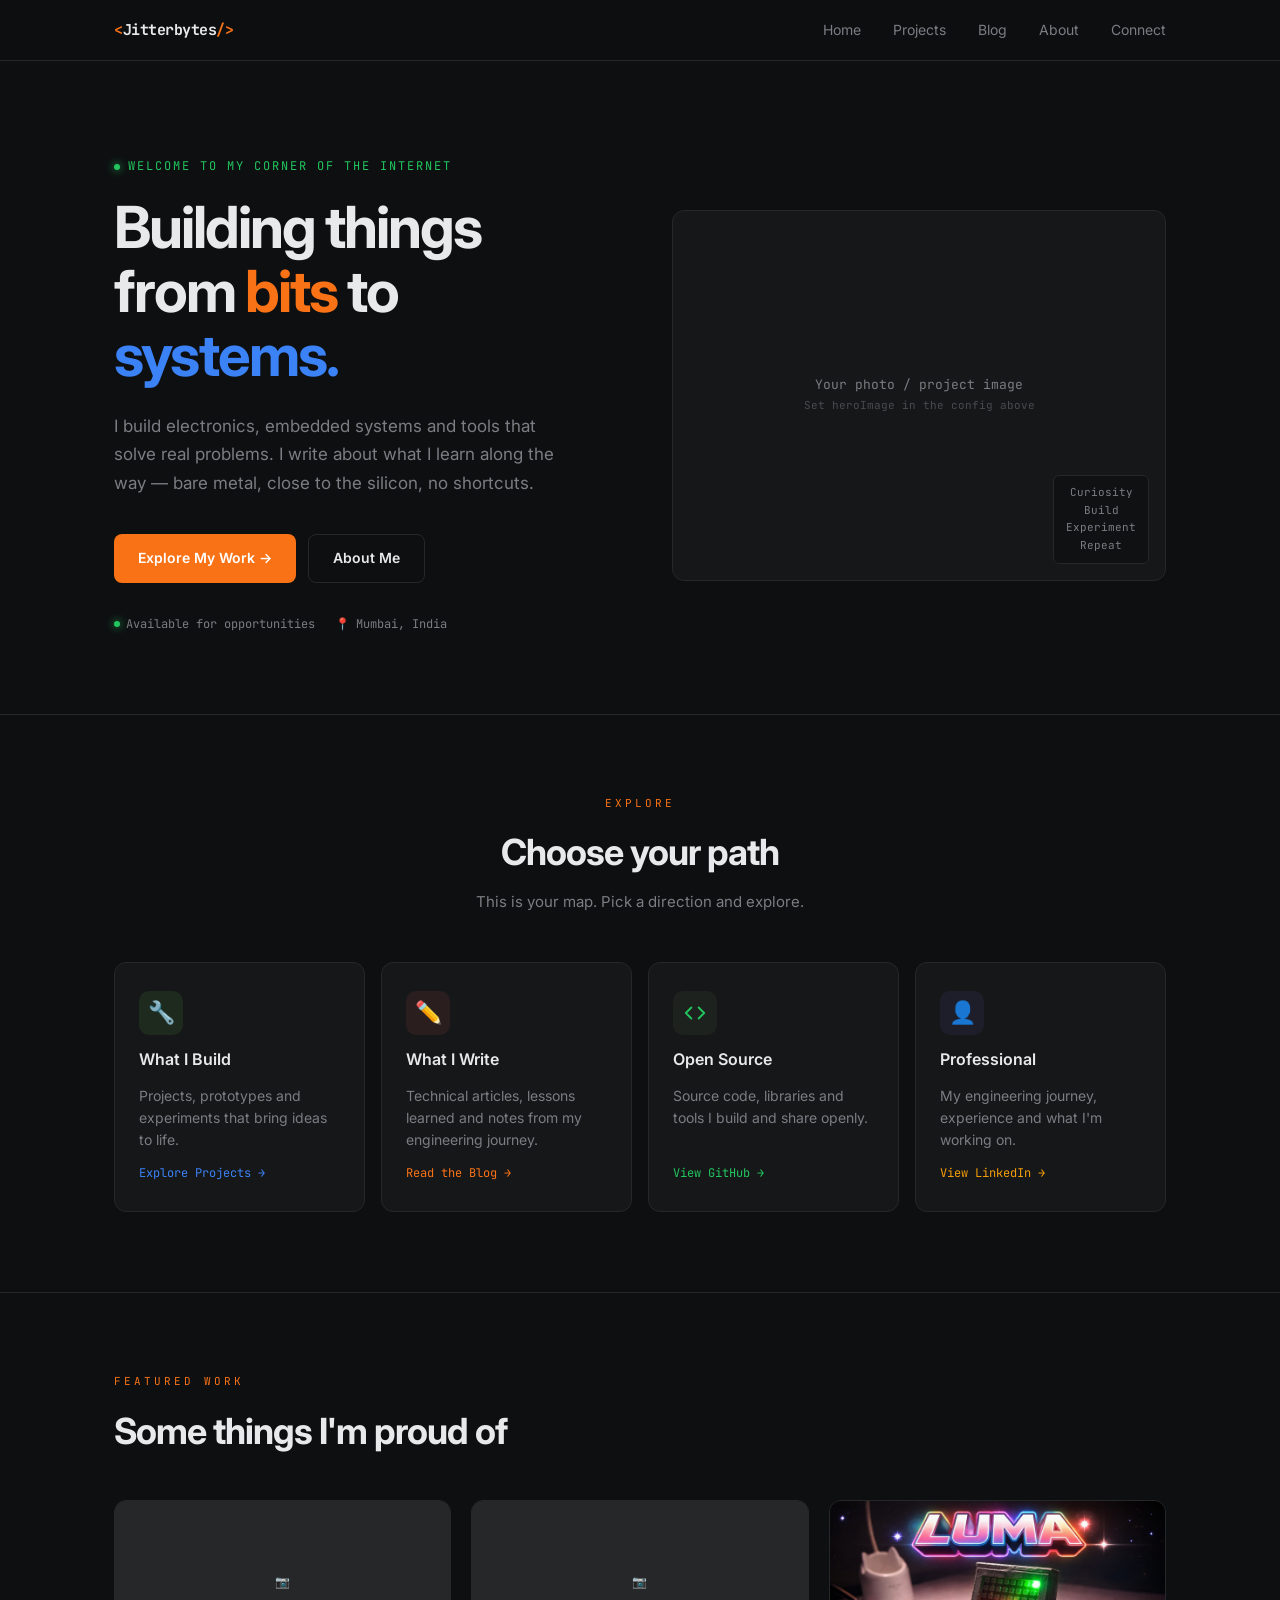
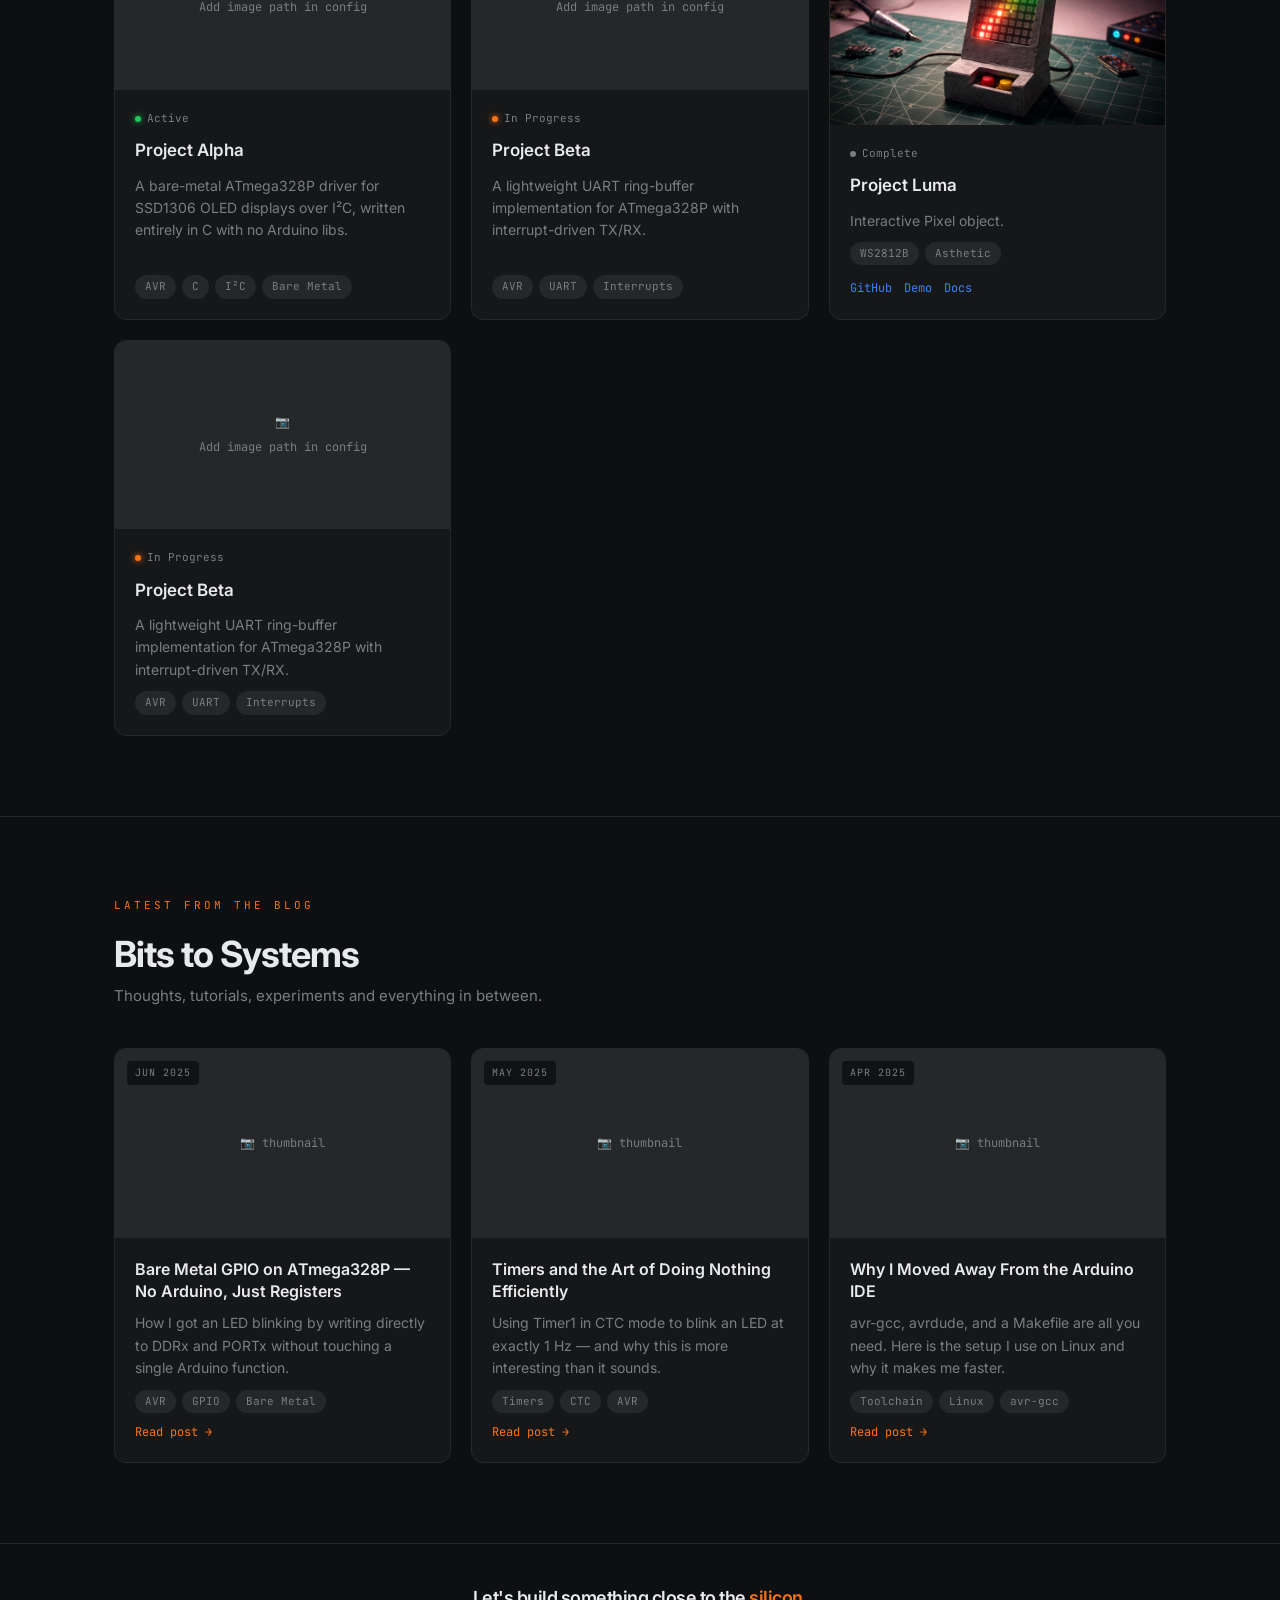
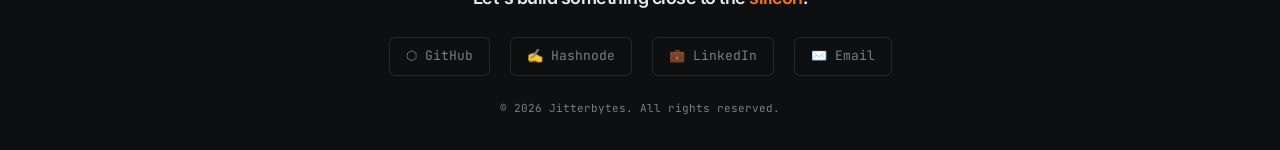
<file: index.html>
<!DOCTYPE html>
<html lang="en">
<head>
<meta charset="UTF-8">
<meta name="viewport" content="width=device-width, initial-scale=1.0">
<title>Portfolio</title>
<link rel="preconnect" href="https://fonts.googleapis.com">
<link rel="preconnect" href="https://fonts.gstatic.com" crossorigin>
<link href="https://fonts.googleapis.com/css2?family=Inter:wght@300;400;500;600;700&family=JetBrains+Mono:wght@400;700&display=swap" rel="stylesheet">
<style>
  /* ============================================================
     DESIGN TOKENS — colors, type, spacing
     ============================================================ */
  :root {
    --bg:        #0e0f11;
    --surface:   #161719;
    --border:    #252729;
    --text:      #e8e9ea;
    --muted:     #7a7d82;
    --accent:    #f97316;   /* orange — matches "bits to systems" brand */
    --accent2:   #3b82f6;   /* blue for secondary accents */
    --green:     #22c55e;
    --font-head: 'Inter', sans-serif;
    --font-mono: 'JetBrains Mono', monospace;
    --radius:    8px;
    --max:       1100px;
  }

  *, *::before, *::after { box-sizing: border-box; margin: 0; padding: 0; }

  html { scroll-behavior: smooth; }

  body {
    background: var(--bg);
    color: var(--text);
    font-family: var(--font-head);
    font-size: 16px;
    line-height: 1.6;
    -webkit-font-smoothing: antialiased;
  }

  a { color: inherit; text-decoration: none; }
  img { display: block; max-width: 100%; border-radius: var(--radius); }

  /* ---- LAYOUT ---- */
  .container { max-width: var(--max); margin: 0 auto; padding: 0 24px; }

  /* ---- NAV ---- */
  nav {
    position: sticky; top: 0; z-index: 100;
    background: rgba(14,15,17,0.85);
    backdrop-filter: blur(12px);
    border-bottom: 1px solid var(--border);
  }
  .nav-inner {
    display: flex; align-items: center; justify-content: space-between;
    max-width: var(--max); margin: 0 auto; padding: 0 24px; height: 60px;
  }
  .nav-logo {
    font-family: var(--font-mono);
    font-size: 15px; font-weight: 700;
    color: var(--text);
    letter-spacing: -0.5px;
  }
  .nav-logo span { color: var(--accent); }
  .nav-links { display: flex; gap: 32px; }
  .nav-links a {
    font-size: 14px; color: var(--muted);
    transition: color .2s;
  }
  .nav-links a:hover { color: var(--text); }

  /* ---- HERO ---- */
  .hero {
    padding: 96px 0 80px;
    border-bottom: 1px solid var(--border);
  }
  .hero-inner {
    display: grid;
    grid-template-columns: 1fr 1fr;
    gap: 64px;
    align-items: center;
    max-width: var(--max); margin: 0 auto; padding: 0 24px;
  }
  .hero-eyebrow {
    font-family: var(--font-mono);
    font-size: 12px; color: var(--green);
    letter-spacing: 2px; text-transform: uppercase;
    display: flex; align-items: center; gap: 8px;
    margin-bottom: 20px;
  }
  .hero-eyebrow::before {
    content: ''; width: 6px; height: 6px;
    background: var(--green); border-radius: 50%;
    display: inline-block;
    box-shadow: 0 0 8px var(--green);
  }
  .hero h1 {
    font-size: clamp(36px, 5vw, 58px);
    font-weight: 700;
    line-height: 1.1;
    letter-spacing: -2px;
    margin-bottom: 24px;
  }
  .hero h1 .accent-orange { color: var(--accent); }
  .hero h1 .accent-blue   { color: var(--accent2); }
  .hero-bio {
    font-size: 17px; color: var(--muted);
    line-height: 1.7; margin-bottom: 36px;
    max-width: 460px;
  }
  .hero-actions { display: flex; gap: 12px; flex-wrap: wrap; margin-bottom: 32px; }
  .btn {
    display: inline-flex; align-items: center; gap: 8px;
    padding: 12px 24px; border-radius: var(--radius);
    font-family: var(--font-head); font-size: 14px; font-weight: 600;
    cursor: pointer; transition: all .2s;
    border: none;
  }
  .btn-primary {
    background: var(--accent); color: #fff;
  }
  .btn-primary:hover { background: #ea6c10; transform: translateY(-1px); }
  .btn-ghost {
    background: transparent; color: var(--text);
    border: 1px solid var(--border);
  }
  .btn-ghost:hover { border-color: var(--muted); background: var(--surface); }
  .hero-meta {
    font-family: var(--font-mono); font-size: 12px;
    color: var(--muted); display: flex; gap: 20px;
  }
  .hero-meta span { display: flex; align-items: center; gap: 6px; }
  .dot-status {
    width: 6px; height: 6px; border-radius: 50%;
    background: var(--green); box-shadow: 0 0 8px var(--green);
    display: inline-block;
  }

  /* hero image side */
  .hero-image-side {
    position: relative;
    display: flex; justify-content: center; align-items: center;
  }
  .hero-image-frame {
    width: 100%; aspect-ratio: 4/3;
    background: var(--surface);
    border: 1px solid var(--border);
    border-radius: 12px;
    display: flex; flex-direction: column;
    align-items: center; justify-content: center;
    color: var(--muted);
    font-family: var(--font-mono); font-size: 13px;
    text-align: center; gap: 12px;
    position: relative; overflow: hidden;
  }
  .hero-image-frame img {
    width: 100%; height: 100%; object-fit: cover;
    border-radius: 12px;
  }
  .hero-image-frame .placeholder-text { position: absolute; }
  .hero-image-frame img + .placeholder-text { display: none; }
  .circuit-tag {
    position: absolute; bottom: 16px; right: 16px;
    background: rgba(14,15,17,0.8);
    border: 1px solid var(--border);
    border-radius: 6px; padding: 8px 12px;
    font-family: var(--font-mono); font-size: 11px;
    color: var(--muted); line-height: 1.6;
  }

  /* ---- SECTION HELPERS ---- */
  section { padding: 80px 0; border-bottom: 1px solid var(--border); }
  .section-eyebrow {
    font-family: var(--font-mono); font-size: 11px;
    letter-spacing: 3px; text-transform: uppercase;
    color: var(--accent); margin-bottom: 12px;
  }
  .section-title {
    font-size: clamp(24px, 3vw, 36px);
    font-weight: 700; letter-spacing: -1px;
    margin-bottom: 8px;
  }
  .section-sub {
    font-size: 15px; color: var(--muted); margin-bottom: 48px;
  }

  /* ---- PATHS GRID ---- */
  .paths-grid {
    display: grid;
    grid-template-columns: repeat(auto-fit, minmax(220px, 1fr));
    gap: 16px;
  }
  .path-card {
    background: var(--surface);
    border: 1px solid var(--border);
    border-radius: 12px; padding: 28px 24px;
    transition: border-color .2s, transform .2s;
    display: flex; flex-direction: column; gap: 12px;
  }
  .path-card:hover {
    border-color: var(--accent);
    transform: translateY(-2px);
  }
  .path-icon {
    width: 44px; height: 44px; border-radius: 10px;
    display: flex; align-items: center; justify-content: center;
    font-size: 22px;
  }
  .path-card h3 { font-size: 16px; font-weight: 600; }
  .path-card p { font-size: 14px; color: var(--muted); line-height: 1.6; flex: 1; }
  .path-link {
    font-family: var(--font-mono); font-size: 12px;
    display: flex; align-items: center; gap: 6px;
    transition: gap .2s;
  }
  .path-link:hover { gap: 10px; }

  /* ---- PROJECTS ---- */
  .projects-grid {
    display: grid;
    grid-template-columns: repeat(auto-fill, minmax(300px, 1fr));
    gap: 20px;
  }
  .project-card {
    background: var(--surface);
    border: 1px solid var(--border);
    border-radius: 12px; overflow: hidden;
    transition: border-color .2s, transform .2s;
    display: flex; flex-direction: column;
  }
  .project-card:hover {
    border-color: var(--accent2);
    transform: translateY(-2px);
  }
  .project-img {
    width: 100%; aspect-ratio: 16/9;
    background: var(--border);
    object-fit: cover;
    display: flex; align-items: center; justify-content: center;
    font-family: var(--font-mono); font-size: 12px; color: var(--muted);
    position: relative;
  }
  .project-img img {
    width: 100%; height: 100%; object-fit: cover; border-radius: 0;
  }
  .project-img .img-placeholder {
    position: absolute;
    display: flex; flex-direction: column; align-items: center; gap: 6px;
  }
  .project-img img + .img-placeholder { display: none; }
  .project-body { padding: 20px; flex: 1; display: flex; flex-direction: column; gap: 10px; }
  .project-status {
    font-family: var(--font-mono); font-size: 11px;
    display: flex; align-items: center; gap: 6px;
  }
  .status-dot { width: 6px; height: 6px; border-radius: 50%; display: inline-block; }
  .status-dot.active  { background: var(--green); box-shadow: 0 0 6px var(--green); }
  .status-dot.wip     { background: var(--accent); box-shadow: 0 0 6px var(--accent); }
  .status-dot.done    { background: var(--muted); }
  .project-body h3 { font-size: 17px; font-weight: 600; }
  .project-body p { font-size: 14px; color: var(--muted); line-height: 1.6; flex: 1; }
  .project-tags { display: flex; flex-wrap: wrap; gap: 6px; }
  .tag {
    font-family: var(--font-mono); font-size: 11px;
    background: var(--border); color: var(--muted);
    padding: 3px 10px; border-radius: 999px;
  }
  .project-links { display: flex; gap: 12px; padding-top: 4px; }
  .project-links a {
    font-family: var(--font-mono); font-size: 12px;
    color: var(--accent2);
    display: flex; align-items: center; gap: 4px;
    transition: color .15s;
  }
  .project-links a:hover { color: var(--text); }

  /* ---- BLOG ---- */
  .blog-grid {
    display: grid;
    grid-template-columns: repeat(auto-fill, minmax(280px, 1fr));
    gap: 20px;
  }
  .blog-card {
    background: var(--surface);
    border: 1px solid var(--border);
    border-radius: 12px; overflow: hidden;
    transition: border-color .2s, transform .2s;
    display: flex; flex-direction: column;
  }
  .blog-card:hover { border-color: var(--accent); transform: translateY(-2px); }
  .blog-thumb {
    width: 100%; aspect-ratio: 16/9;
    background: var(--border);
    object-fit: cover;
    position: relative;
    display: flex; align-items: center; justify-content: center;
  }
  .blog-thumb img { width: 100%; height: 100%; object-fit: cover; border-radius: 0; }
  .blog-thumb .thumb-placeholder {
    position: absolute;
    font-family: var(--font-mono); font-size: 12px; color: var(--muted);
  }
  .blog-thumb img + .thumb-placeholder { display: none; }
  .blog-date {
    position: absolute; top: 12px; left: 12px;
    background: rgba(14,15,17,0.85);
    border-radius: 4px; padding: 4px 8px;
    font-family: var(--font-mono); font-size: 10px; color: var(--muted);
    text-transform: uppercase; letter-spacing: 1px;
  }
  .blog-body { padding: 20px; flex: 1; display: flex; flex-direction: column; gap: 10px; }
  .blog-body h3 { font-size: 16px; font-weight: 600; line-height: 1.4; }
  .blog-body p { font-size: 14px; color: var(--muted); line-height: 1.6; flex: 1; }
  .blog-tags { display: flex; flex-wrap: wrap; gap: 6px; }
  .read-link {
    font-family: var(--font-mono); font-size: 12px;
    color: var(--accent);
    display: flex; align-items: center; gap: 6px;
    transition: gap .15s;
    width: fit-content;
  }
  .read-link:hover { gap: 10px; }

  /* ---- FOOTER ---- */
  footer {
    padding: 40px 0 32px;
  }
  .footer-inner {
    max-width: var(--max); margin: 0 auto; padding: 0 24px;
    display: flex; flex-direction: column; gap: 24px; align-items: center;
    text-align: center;
  }
  .footer-tagline { font-size: 18px; font-weight: 600; letter-spacing: -0.5px; }
  .footer-tagline span { color: var(--accent); }
  .social-links { display: flex; gap: 20px; flex-wrap: wrap; justify-content: center; }
  .social-links a {
    font-family: var(--font-mono); font-size: 13px;
    color: var(--muted);
    display: flex; align-items: center; gap: 8px;
    transition: color .2s;
    padding: 8px 16px; border: 1px solid var(--border);
    border-radius: 6px;
  }
  .social-links a:hover { color: var(--text); border-color: var(--muted); }
  .footer-copy { font-family: var(--font-mono); font-size: 11px; color: var(--muted); }

  /* ---- RESPONSIVE ---- */
  @media (max-width: 720px) {
    .hero-inner { grid-template-columns: 1fr; gap: 40px; }
    .hero-image-side { order: -1; }
    .hero-image-frame { aspect-ratio: 3/2; }
    .nav-links { gap: 18px; }
  }
  @media (max-width: 480px) {
    .nav-links { display: none; }
    .hero { padding: 60px 0 48px; }
  }

  /* ---- SECTION HEADER ROW ---- */
  .section-header {
    display: flex; align-items: flex-end; justify-content: space-between;
    margin-bottom: 40px; flex-wrap: wrap; gap: 16px;
  }
  .section-header-left .section-title { margin-bottom: 0; }
  .view-all {
    font-family: var(--font-mono); font-size: 12px;
    color: var(--accent2);
    display: flex; align-items: center; gap: 6px;
    transition: gap .15s; white-space: nowrap;
  }
  .view-all:hover { gap: 10px; }
</style>
</head>
<body>

<!-- ================================================================
     ✏️  EDIT YOUR CONTENT HERE — Everything between the CONFIG
         comment markers is what you change. The design stays below.
     ================================================================ -->
<script>
// ================================================================
//  ✏️  YOUR PERSONAL CONTENT — Edit freely below this line
// ================================================================
const SITE = {

  // --- YOUR NAME & TAGLINE ---
  name: "Jitterbytes",          // displayed in nav logo
  headline: ["Building things", "from", "bits", "to", "systems."],
  // ↑ structure: [line1, filler, orange-word, filler, blue-word]

  status: "Available for opportunities",
  location: "Mumbai, India",

  bio: `I build electronics, embedded systems and tools that solve
real problems. I write about what I learn along the way — bare metal,
close to the silicon, no shortcuts.`,

  // --- NAVIGATION LINKS ---
  // label: what shows in the menu | href: where it goes
  navLinks: [
    { label: "Home",     href: "#home" },
    { label: "Projects", href: "#projects" },
    { label: "Blog",     href: "#blog" },
    { label: "About",    href: "#about" },
    { label: "Connect",  href: "#connect" },
  ],

  // --- HERO BUTTONS ---
  heroCTA: { label: "Explore My Work →", href: "#projects" },
  heroSecondary: { label: "About Me", href: "#about" },

  // --- HERO IMAGE ---
  // Set heroImage to a URL or a path like "images/my-photo.jpg"
  // If you leave it blank (""), a placeholder box shows instead.
  heroImage: "",

  // Text shown inside the hero card bottom-right
  heroCardLines: ["Curiosity", "Build", "Experiment", "Repeat"],

  // --- "CHOOSE YOUR PATH" CARDS ---
  // icon: any emoji | color: background hex | linkColor: text color of the link
  paths: [
    {
      icon: "🔧",
      iconBg: "#1e2a1e",
      title: "What I Build",
      desc: "Projects, prototypes and experiments that bring ideas to life.",
      linkLabel: "Explore Projects →",
      href: "#projects",
      linkColor: "var(--accent2)",
    },
    {
      icon: "✏️",
      iconBg: "#2a1e1e",
      title: "What I Write",
      desc: "Technical articles, lessons learned and notes from my engineering journey.",
      linkLabel: "Read the Blog →",
      href: "#blog",
      linkColor: "var(--accent)",
    },
    {
      icon: `<svg width="22" height="22" viewBox="0 0 24 24" fill="none" stroke="var(--green)" stroke-width="2" stroke-linecap="round" stroke-linejoin="round"><polyline points="16 18 22 12 16 6"/><polyline points="8 6 2 12 8 18"/></svg>`,
      iconBg: "#1e221e",
      title: "Open Source",
      desc: "Source code, libraries and tools I build and share openly.",
      linkLabel: "View GitHub →",
      href: "#",         // ← replace with your GitHub URL
      linkColor: "var(--green)",
    },
    {
      icon: "👤",
      iconBg: "#1e1e2a",
      title: "Professional",
      desc: "My engineering journey, experience and what I'm working on.",
      linkLabel: "View LinkedIn →",
      href: "#",         // ← replace with your LinkedIn URL
      linkColor: "#f59e0b",
    },
  ],

  // --- PROJECTS ---
  // status: "active" (green) | "wip" (orange) | "done" (grey)
  // image: URL or path — leave "" to show placeholder
  // github / demo: leave "" to hide the link
  projects: [
    {
      title: "Project Alpha",
      status: "active",
      statusLabel: "Active",
      desc: "A bare-metal ATmega328P driver for SSD1306 OLED displays over I²C, written entirely in C with no Arduino libs.",
      tags: ["AVR", "C", "I²C", "Bare Metal"],
      image: "",
      github: "",    // ← e.g. "https://github.com/you/project"
      demo: "",      // ← e.g. "https://yourdemo.com"
    },
    {
      title: "Project Beta",
      status: "wip",
      statusLabel: "In Progress",
      desc: "A lightweight UART ring-buffer implementation for ATmega328P with interrupt-driven TX/RX.",
      tags: ["AVR", "UART", "Interrupts"],
      image: "",
      github: "",
      demo: "",
    },
    {
      title: "Project Luma",
      status: "done",
      statusLabel: "Complete",
      desc: "Interactive Pixel object.",
      tags: ["WS2812B", "Asthetic"],
      image: "img/luma.png",
      github: "https://github.com/jitterbytes/Project-Luma",
      demo: "https://www.youtube.com/watch?v=3iAot8fFk2c",
      doc:"https://www.hackster.io/JitterBytes/luma-an-interactive-ambient-pixel-object-94afe7",
    },
    {
      title: "Project Beta",
      status: "wip",
      statusLabel: "In Progress",
      desc: "A lightweight UART ring-buffer implementation for ATmega328P with interrupt-driven TX/RX.",
      tags: ["AVR", "UART", "Interrupts"],
      image: "",
      github: "",
      demo: "",
    },
    // ── ADD MORE PROJECTS BELOW ──
    // Copy one of the blocks above, paste it here, change the fields.
    // Remember the trailing comma after each closing } !
  ],

  // --- BLOG POSTS ---
  // date: shown on thumbnail | href: link to the post
  // image: URL or path — leave "" to show placeholder
  blogPosts: [
    {
      date: "JUN 2025",
      title: "Bare Metal GPIO on ATmega328P — No Arduino, Just Registers",
      excerpt: "How I got an LED blinking by writing directly to DDRx and PORTx without touching a single Arduino function.",
      tags: ["AVR", "GPIO", "Bare Metal"],
      image: "",
      href: "",    // ← your Hashnode post URL
    },
    {
      date: "MAY 2025",
      title: "Timers and the Art of Doing Nothing Efficiently",
      excerpt: "Using Timer1 in CTC mode to blink an LED at exactly 1 Hz — and why this is more interesting than it sounds.",
      tags: ["Timers", "CTC", "AVR"],
      image: "",
      href: "",
    },
    {
      date: "APR 2025",
      title: "Why I Moved Away From the Arduino IDE",
      excerpt: "avr-gcc, avrdude, and a Makefile are all you need. Here is the setup I use on Linux and why it makes me faster.",
      tags: ["Toolchain", "Linux", "avr-gcc"],
      image: "",
      href: "",
    },
    // ── ADD MORE POSTS BELOW ──
    // Copy a block above, paste here, edit the fields.
  ],

  // --- BLOG "VISIT BLOG" LINK ---
  blogAllLink: "",   // ← your Hashnode blog URL

  // --- FOOTER SOCIAL LINKS ---
  // icon: emoji | label: text | href: URL
  socials: [
    { icon: "⬡", label: "GitHub",   href: "" },   // ← your GitHub
    { icon: "✍",  label: "Hashnode", href: "" },   // ← your Hashnode
    { icon: "💼", label: "LinkedIn", href: "" },   // ← your LinkedIn
    { icon: "✉️", label: "Email",    href: "mailto:you@example.com" },
  ],

  footerTagline: "Let's build something close to the silicon.",
  copyright: "© 2026 Jitterbytes. All rights reserved.",

};
// ================================================================
//  END OF YOUR CONTENT — Don't edit below unless you want to
//  change the actual design.
// ================================================================



// ---- BUILD THE PAGE ----
document.addEventListener("DOMContentLoaded", () => {

  document.title = SITE.name + " The Map";

  // NAV
  document.getElementById("nav-logo").innerHTML =
    `<span style="color:var(--accent)">&lt;</span>${SITE.name}<span style="color:var(--accent)">/&gt;</span>`;
  const navLinks = document.getElementById("nav-links");
  navLinks.innerHTML = SITE.navLinks.map(l =>
    `<a href="${l.href}">${l.label}</a>`
  ).join("");

  // HERO
  document.getElementById("hero-headline").innerHTML = `
    ${SITE.headline[0]}<br>
    ${SITE.headline[1]} <span class="accent-orange">${SITE.headline[2]}</span> ${SITE.headline[3]} <span class="accent-blue">${SITE.headline[4]}</span>
  `;
  document.getElementById("hero-bio").textContent = SITE.bio;
  document.getElementById("hero-cta").href = SITE.heroCTA.href;
  document.getElementById("hero-cta").textContent = SITE.heroCTA.label;
  document.getElementById("hero-secondary").href = SITE.heroSecondary.href;
  document.getElementById("hero-secondary").textContent = SITE.heroSecondary.label;
  document.getElementById("hero-status").textContent = SITE.status;
  document.getElementById("hero-location").textContent = SITE.location;

  const frame = document.getElementById("hero-frame");
  if (SITE.heroImage) {
    frame.innerHTML = `<img src="${SITE.heroImage}" alt="Hero photo">
      <div class="circuit-tag">${SITE.heroCardLines.join("<br>")}</div>`;
  } else {
    frame.innerHTML = `<div class="placeholder-text">Your photo / project image<br><span style="font-size:11px;opacity:.5">Set heroImage in the config above</span></div>
      <div class="circuit-tag">${SITE.heroCardLines.join("<br>")}</div>`;
  }

  // PATHS
  document.getElementById("paths-grid").innerHTML = SITE.paths.map(p => `
    <div class="path-card">
      <div class="path-icon" style="background:${p.iconBg}">${p.icon}</div>
      <h3>${p.title}</h3>
      <p>${p.desc}</p>
      <a href="${p.href}" class="path-link" style="color:${p.linkColor}">${p.linkLabel}</a>
    </div>
  `).join("");

  // PROJECTS
  document.getElementById("projects-grid").innerHTML = SITE.projects.map(p => `
    <div class="project-card">
      <div class="project-img">
        ${p.image ? `<img src="${p.image}" alt="${p.title}">` : ""}
        <div class="img-placeholder">📷 <span>Add image path in config</span></div>
      </div>
      <div class="project-body">
        <div class="project-status">
          <span class="status-dot ${p.status}"></span>
          <span style="color:var(--muted)">${p.statusLabel}</span>
        </div>
        <h3>${p.title}</h3>
        <p>${p.desc}</p>
        <div class="project-tags">${p.tags.map(t => `<span class="tag">${t}</span>`).join("")}</div>
        ${(p.github || p.demo || p.doc) ? `
        <div class="project-links">
          ${p.github ? `<a href="${p.github}" target="_blank">GitHub</a>` : ""}
          ${p.demo   ? `<a href="${p.demo}"   target="_blank">Demo</a>`   : ""}
          ${p.doc   ? `<a href="${p.doc}"   target="_blank">Docs</a>`   : ""}
        </div>` : ""}
      </div>
    </div>
  `).join("");

  // BLOG
  if (SITE.blogAllLink) {
    document.getElementById("blog-all-link").href = SITE.blogAllLink;
    document.getElementById("blog-all-link").style.display = "flex";
  }
  document.getElementById("blog-grid").innerHTML = SITE.blogPosts.map(b => `
    <a href="${b.href || '#'}" class="blog-card">
      <div class="blog-thumb" style="position:relative">
        ${b.image ? `<img src="${b.image}" alt="${b.title}">` : ""}
        <div class="thumb-placeholder">📷 thumbnail</div>
        <div class="blog-date">${b.date}</div>
      </div>
      <div class="blog-body">
        <h3>${b.title}</h3>
        <p>${b.excerpt}</p>
        <div class="blog-tags">${b.tags.map(t => `<span class="tag">${t}</span>`).join("")}</div>
        <span class="read-link">Read post →</span>
      </div>
    </a>
  `).join("");

  // FOOTER
  document.getElementById("footer-tagline").innerHTML =
    SITE.footerTagline.replace("silicon", `<span>silicon</span>`);
  document.getElementById("social-links").innerHTML = SITE.socials.map(s =>
    `<a href="${s.href}">${s.icon} ${s.label}</a>`
  ).join("");
  document.getElementById("footer-copy").textContent = SITE.copyright;
});
</script>

<!-- ================================================================
     PAGE STRUCTURE — You shouldn't need to change anything below
     ================================================================ -->

<!-- NAV -->
<nav>
  <div class="nav-inner">
    <a class="nav-logo" href="#home" id="nav-logo"></a>
    <div class="nav-links" id="nav-links"></div>
  </div>
</nav>

<!-- HERO -->
<section class="hero" id="home">
  <div class="hero-inner">
    <div class="hero-left">
      <div class="hero-eyebrow">Welcome to my corner of the internet</div>
      <h1 id="hero-headline"></h1>
      <p class="hero-bio" id="hero-bio"></p>
      <div class="hero-actions">
        <a class="btn btn-primary" href="#" id="hero-cta"></a>
        <a class="btn btn-ghost"   href="#" id="hero-secondary"></a>
      </div>
      <div class="hero-meta">
        <span><span class="dot-status"></span> <span id="hero-status"></span></span>
        <span>📍 <span id="hero-location"></span></span>
      </div>
    </div>
    <div class="hero-image-side">
      <div class="hero-image-frame" id="hero-frame"></div>
    </div>
  </div>
</section>

<!-- PATHS -->
<section id="about">
  <div class="container">
    <div style="text-align:center; margin-bottom:40px;">
      <div class="section-eyebrow">Explore</div>
      <h2 class="section-title">Choose your path</h2>
      <p class="section-sub">This is your map. Pick a direction and explore.</p>
    </div>
    <div class="paths-grid" id="paths-grid"></div>
  </div>
</section>

<!-- PROJECTS -->
<section id="projects">
  <div class="container">
    <div class="section-header">
      <div class="section-header-left">
        <div class="section-eyebrow">Featured Work</div>
        <h2 class="section-title">Some things I'm proud of</h2>
      </div>
    </div>
    <div class="projects-grid" id="projects-grid"></div>
  </div>
</section>

<!-- BLOG -->
<section id="blog">
  <div class="container">
    <div class="section-header">
      <div class="section-header-left">
        <div class="section-eyebrow">Latest from the Blog</div>
        <h2 class="section-title">Bits to Systems</h2>
        <p class="section-sub" style="margin-bottom:0">Thoughts, tutorials, experiments and everything in between.</p>
      </div>
      <a href="#" class="view-all" id="blog-all-link" style="display:none">Visit Blog →</a>
    </div>
    <div class="blog-grid" id="blog-grid"></div>
  </div>
</section>

<!-- FOOTER -->
<footer id="connect">
  <div class="footer-inner">
    <p class="footer-tagline" id="footer-tagline"></p>
    <div class="social-links" id="social-links"></div>
    <p class="footer-copy" id="footer-copy"></p>
  </div>
</footer>

</body>
</html>
</file>
